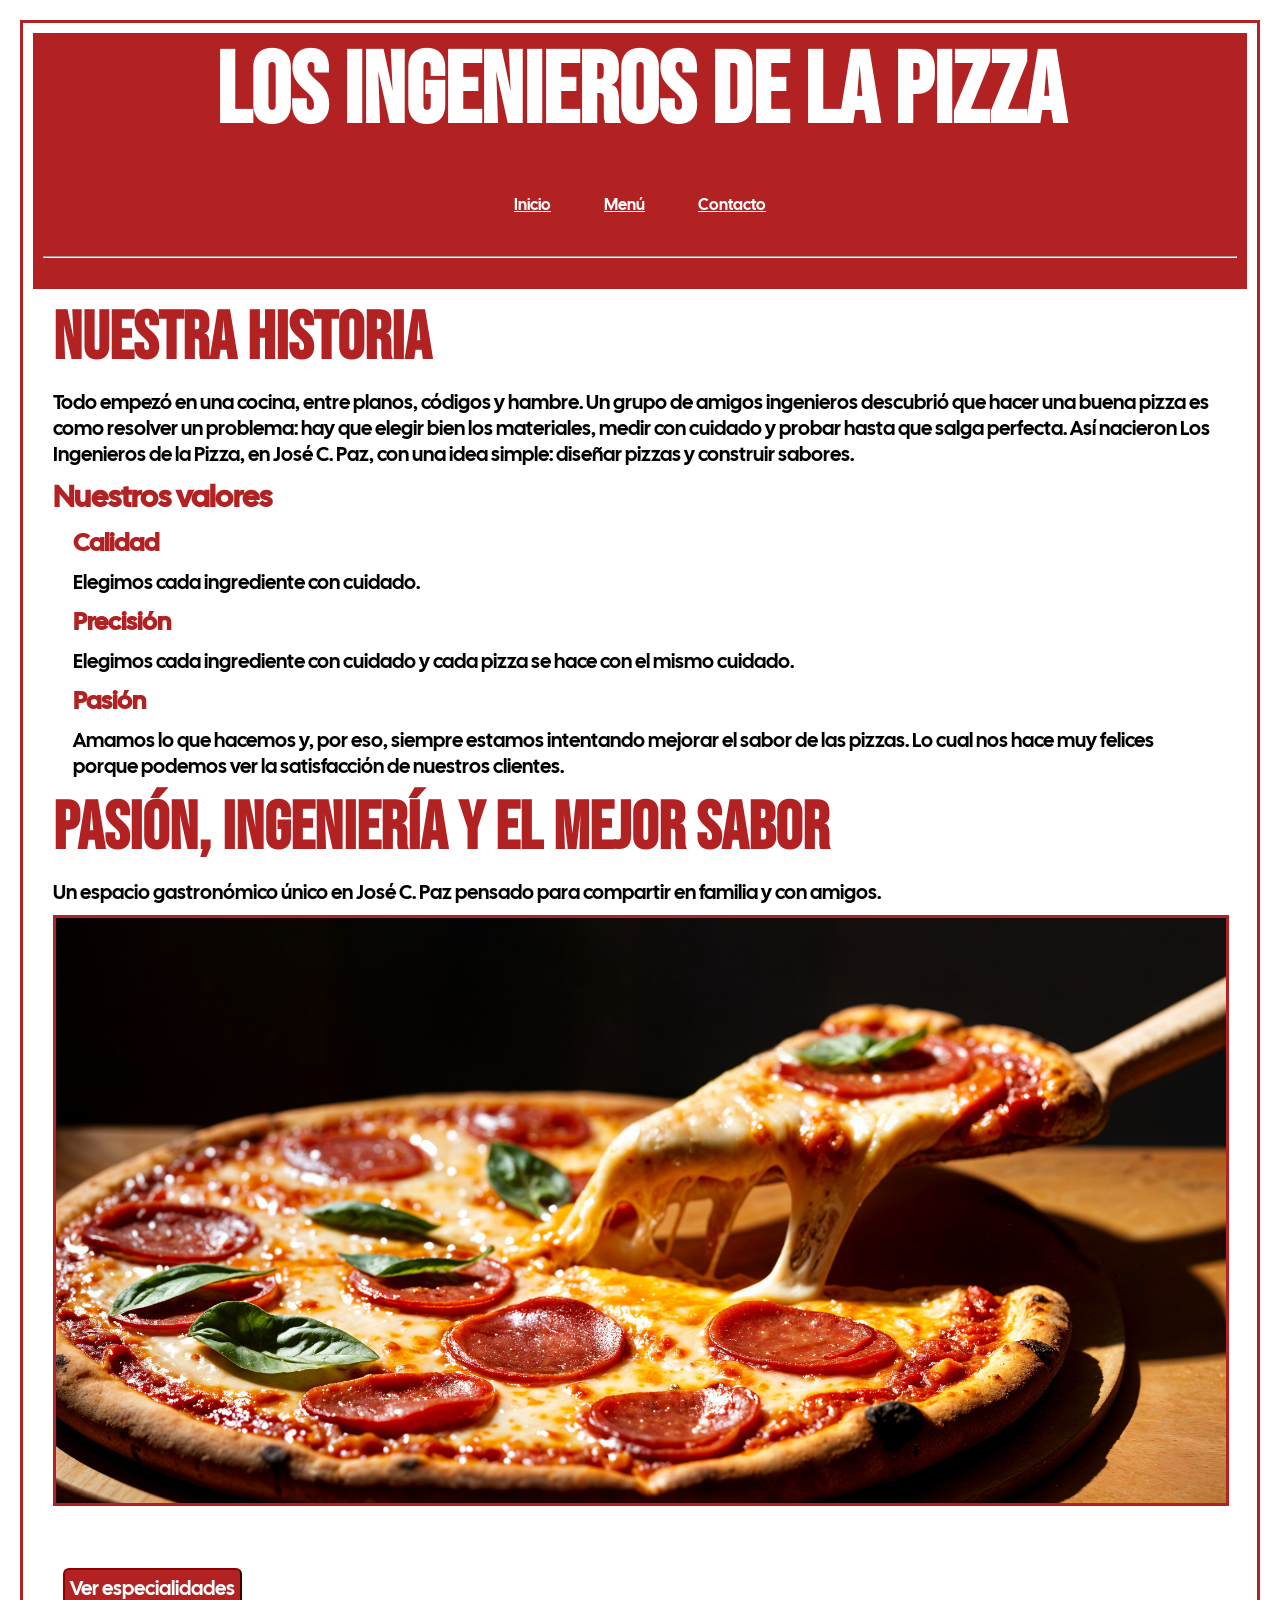
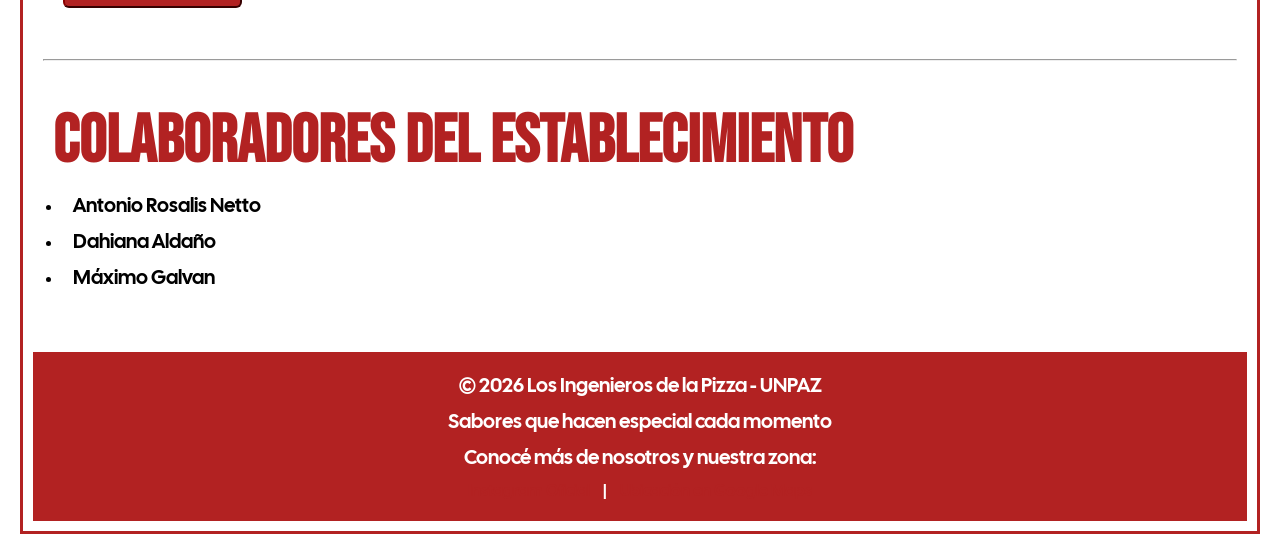
<file: index.html>
<!DOCTYPE html>
<html lang="es">

<head>
    <meta charset="UTF-8">
    <meta name="viewport" content="width=device-width, initial-scale=1.0">
    <title>Los Ingenieros de la Pizza - Inicio</title>
    <link rel="stylesheet" href="styles.css">
    <script src="javascript.js" defer></script>
</head>
    
<body> 
    <!-- ENCABEZADO Y NAVEGACIÓN -->
    <header>
        <h1>Los Ingenieros de la Pizza</h1>
        <br>
        <nav>
            <a href="index.html">Inicio</a>
            <a href="menu.html">Menú</a>
            <a href="contacto.html">Contacto</a>
        </nav>
        <br>
        <hr>
        <br>
    </header>
    
    <main>
        <!-- SECCIÓN 1: HISTORIA -->
        <section id="historia">
            <h2>Nuestra historia</h2>
            <p class="texto">
                Todo empezó en una cocina, entre planos, códigos y hambre.
                Un grupo de amigos ingenieros descubrió que hacer una buena
                pizza es como resolver un problema: hay que elegir bien los
                materiales, medir con cuidado y probar hasta que salga perfecta.
                Así nacieron Los Ingenieros de la Pizza, en José C. Paz,
                con una idea simple: diseñar pizzas y construir sabores.
            </p>
            <h3>Nuestros valores</h3>
            <div class="pizzas">
                <article>
                    <h4>Calidad</h4>
                    <p>Elegimos cada ingrediente con cuidado.</p>
                </article>
                <article>
                    <h4>Precisión</h4>
                    <p>Elegimos cada ingrediente con cuidado y cada pizza se hace con el mismo cuidado.</p>
                </article>
                <article>
                    <h4>Pasión</h4>
                    <p>Amamos lo que hacemos y, por eso, siempre estamos intentando mejorar el sabor de las pizzas. Lo cual nos hace muy felices porque podemos ver la satisfacción de nuestros clientes.</p>
                </article>
            </div>
        </section>
        
        <!-- SECCIÓN 2: INICIO -->
        <section id="inicio" class="hero">
            <h2>Pasión, ingeniería y el mejor sabor</h2>
            <p>Un espacio gastronómico único en José C. Paz pensado para compartir en familia y con amigos.</p>
            <img src="banner.jpg" id="banner" alt="Banner Los Ingenieros de la Pizza">
            <br>
            <br>
            <a href="menu.html">
                <button>Ver especialidades</button>
            </a>
        </section>
        <br>
        <hr>        
        <br>

        <!-- SECCIÓN 3: COLABORADORES -->
        <section id="equipo">
            <h2>Colaboradores del Establecimiento</h2>
            <ul>
                <li><p>Antonio Rosalis Netto</p></li>
                <li><p>Dahiana Aldaño</p></li>
                <li><p>Máximo Galvan</p></li>
            </ul>
        </section>
    </main>
    <br>
    <br>

    <!-- PIE DE PÁGINA -->
    <footer>
        <p>© 2026 Los Ingenieros de la Pizza - UNPAZ</p>
        <p>Sabores que hacen especial cada momento</p>
        <div>
            <p>Conocé más de nosotros y nuestra zona:</p>
            <a href="https://www.instagram.com" target="_blank" rel="noopener noreferrer">Instagram Oficial</a> | 
            <a href="https://maps.google.com/?q=Jose+C+Paz" target="_blank" rel="noopener noreferrer">Ubicación en Google Maps</a>
        </div>
    </footer>
</body>
</html>
</file>
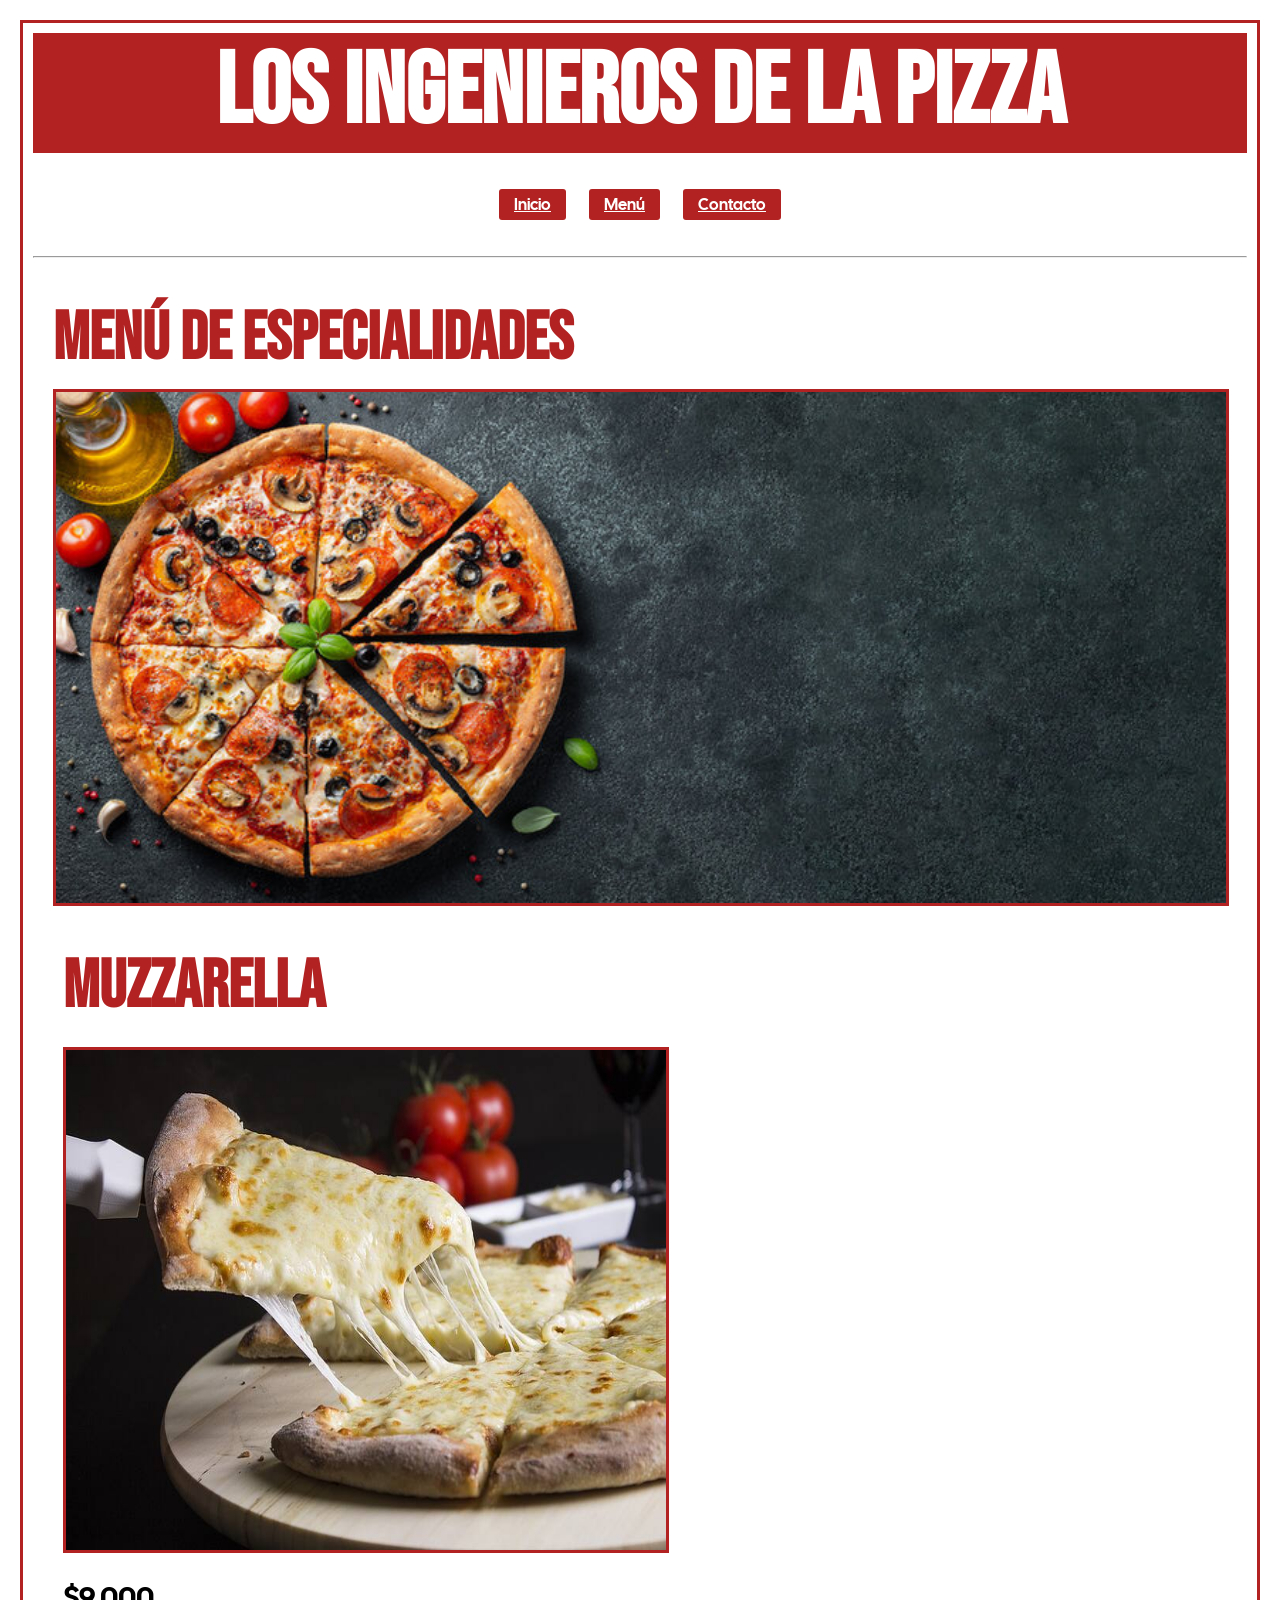
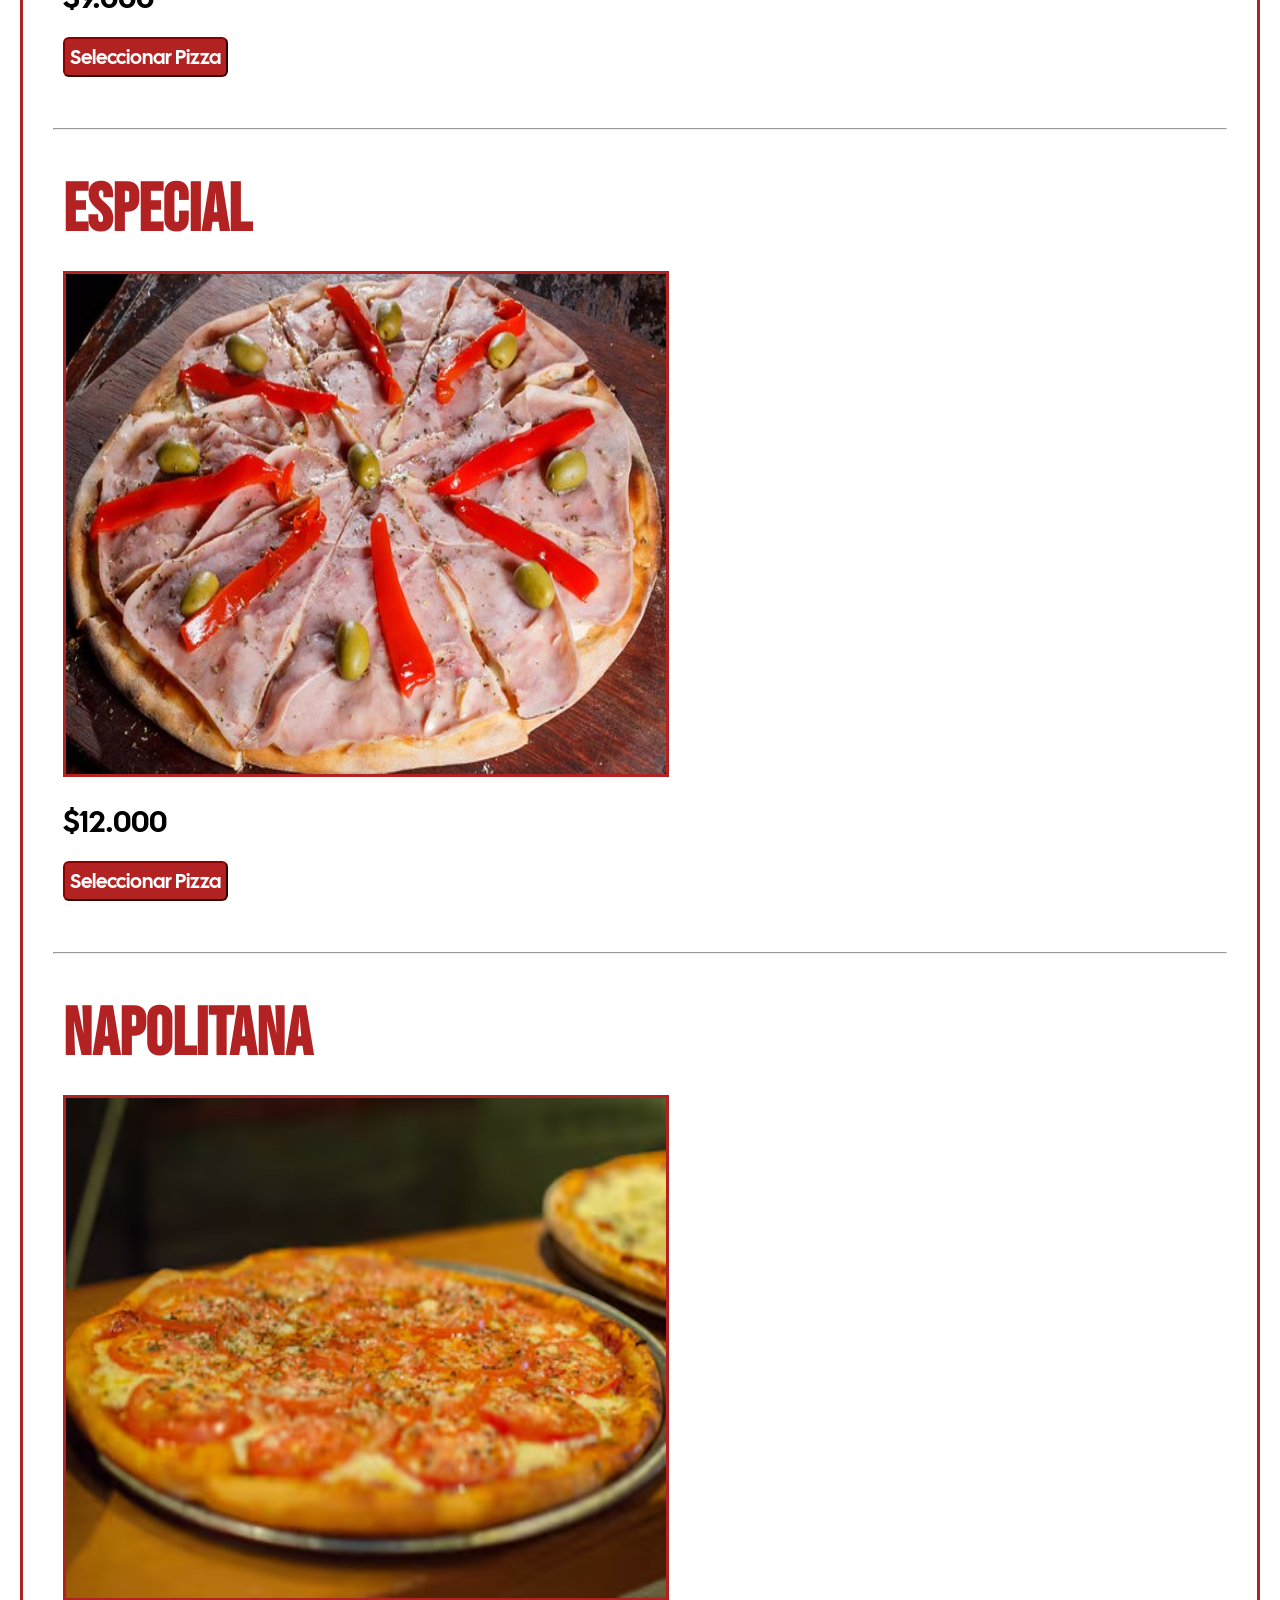
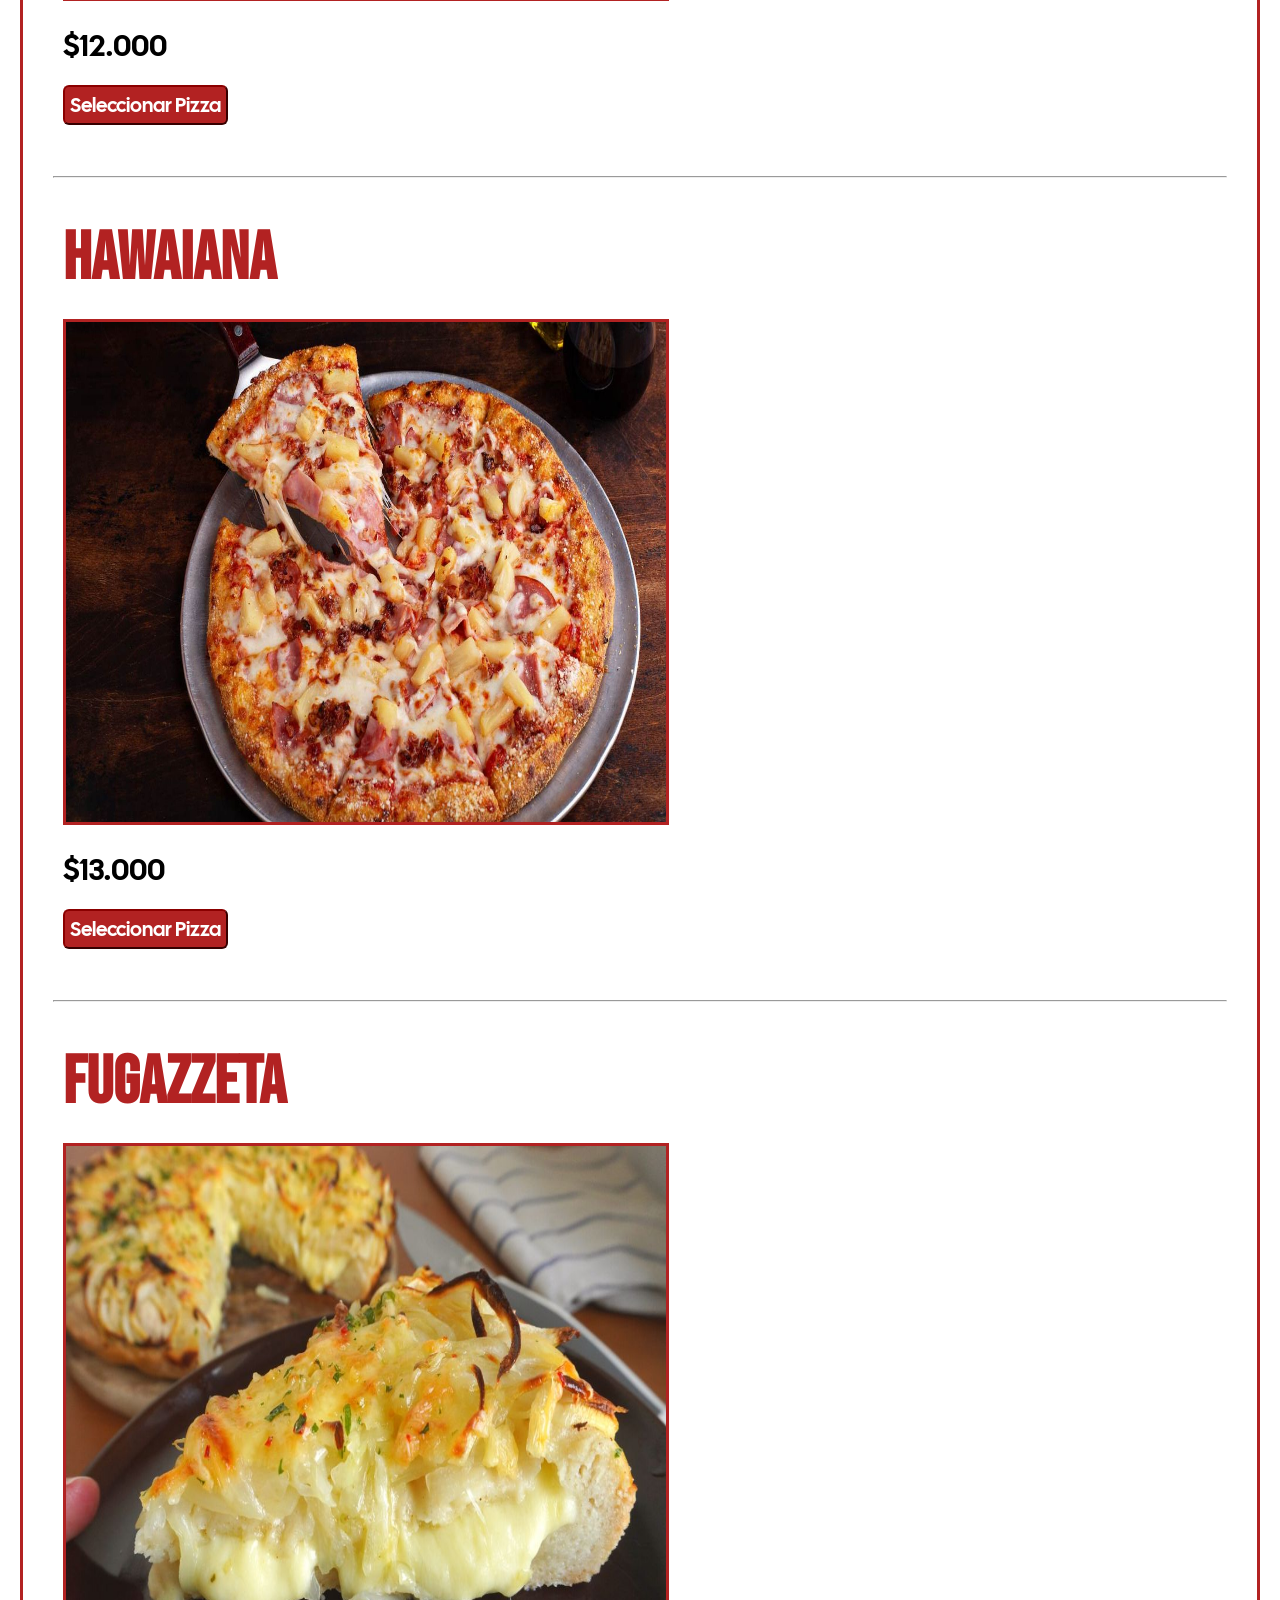
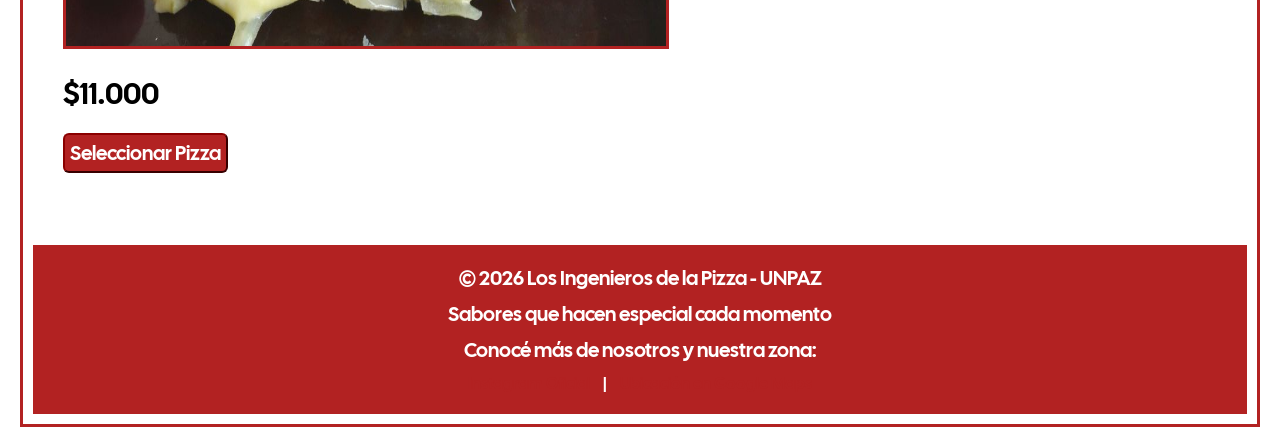
<file: menu.html>
<!DOCTYPE html>
<html lang="es">

<head>
    <meta charset="UTF-8">
    <meta name="viewport" content="width=device-width, initial-scale=1.0">
    <title>Los Ingenieros de la Pizza - Menú</title>
    <link rel="stylesheet" href="styles.css">
    <script src="javascript.js" defer></script>
</head>
    
<body> 
    <!-- ENCABEZADO Y NAVEGACIÓN -->
    <header>
        <h1>Los Ingenieros de la Pizza</h1>
    </header>
    <br>
    <nav>
        <a href="index.html">Inicio</a>
        <a href="menu.html">Menú</a>
        <a href="contacto.html">Contacto</a>
    </nav>
    <br>
    <hr>
    <br>
    <main>
        <section id="menu">
            <h2>Menú de Especialidades</h2>
            <img src="menu.jpg" id="pisa" alt="Menú de Pizzas">
            <br>
            <article class="pizza-card">
                <h2>Muzzarella</h2>
                <img src="muzza.jpg" class="tipos" alt="Muzzarella">
                <p class="precio">$9.000</p>
                <button type="button" class="btn-pedir">Seleccionar Pizza</button>
            </article>
            <br>
            <hr>
            <br>

            <article class="pizza-card">
                <h2>Especial</h2>
                <img src="jamon.jpg" class="tipos" alt="Especial">
                <p class="precio">$12.000</p>
                <button type="button" class="btn-pedir">Seleccionar Pizza</button>
            </article>
            <br>
            <hr>
            <br>
            <article class="pizza-card">
                <h2>Napolitana</h2>
                <img src="napolitana.jpg" class="tipos" alt="Napolitana">
                <p class="precio">$12.000</p>
                <button type="button" class="btn-pedir">Seleccionar Pizza</button>
            </article>
            <br>
            <hr>
            <br>
            <article class="pizza-card">
                <h2>Hawaiana</h2>
                <img src="hawaiana.jpg" class="tipos" alt="Hawaiana">
                <p class="precio">$13.000</p>
                <button type="button" class="btn-pedir">Seleccionar Pizza</button>
            </article>
            <br>
            <hr>
            <br>
            <article class="pizza-card">
                <h2>Fugazzeta</h2>
                <img src="fugazzeta.jpg" class="tipos" alt="Fugazzeta">
                <p class="precio">$11.000</p>
                <button type="button" class="btn-pedir">Seleccionar Pizza</button>
            </article>
        </section>
    </main>
    <br>
    <br>
    <!-- PIE DE PÁGINA -->
    <footer>
        <p>© 2026 Los Ingenieros de la Pizza - UNPAZ</p>
        <p>Sabores que hacen especial cada momento</p>
        <div>
            <p>Conocé más de nosotros y nuestra zona:</p>
            <a href="https://www.instagram.com" target="_blank" rel="noopener noreferrer">Instagram Oficial</a> | 
            <a href="https://maps.google.com/?q=Jose+C+Paz" target="_blank" rel="noopener noreferrer">Ubicación en Google Maps</a>
        </div>
    </footer>
</body>
</html>
</file>
<file: styles.css>
@import url('https://fonts.googleapis.com/css2?family=Bebas+Neue&display=swap');
@import url('https://fonts.googleapis.com/css2?family=Cal+Sans&display=swap');


* {
    font-family: "Cal Sans", sans-serif !important;
    margin: 10px !important;
    padding: 0;
}

body {
    border: firebrick solid;
}

header {
    background-color:firebrick ;
    color: white;
    text-align: center;

}
header h1{
    font-family: "Bebas Neue", sans-serif !important;
    font-size: 100px;
}

nav {
    text-align: center;
}
nav a {
    gap: 15px;
    background-color: firebrick;
    border-radius: 3px;
    padding: 5px 15px 5px 15px;
    color: white;
}

h2 {
    color: firebrick;
    font-family: "Bebas Neue", sans-serif !important;
    font-size: 67px;
}

#banner, #local, #pisa {
    display: block;
    margin: 20px auto;
    width: 100%;
    max-width: 98%;
    height: auto;
    border: firebrick solid;
}

button {
    font-size: 20px;
    padding: 5px;
    color: white;
    background-color: firebrick;
    border-color: darkred;
    border-radius: 6px;
}

p {
    font-size: 20px;
}

h3 {
    color: firebrick;
    font-size: 30px;
}

h4 {
    font-size: 25px;
    color: firebrick;
}

footer {
    background-color: firebrick;
    color: white;
    text-align: center;
    padding: 10px;
}

.contenedor-boton {
    display: flex;
    flex-direction: column;
    align-items: center;
    text-align: left;
    margin-top: none;
}

.ubicacion, .telefono, .horarios, .servicio {
    display: flex;
    align-items: center;
    gap: 15px;
    text-align: center;
}

#ubi, #numero, #hora, #aviso{
    font-size: 25px;
}

a {
    color: firebrick;
}

.tipos {
    width: 600px;
    height: 500px;
    border: firebrick solid;
}

.precio {
    font-size: 30px;
}
</file>
